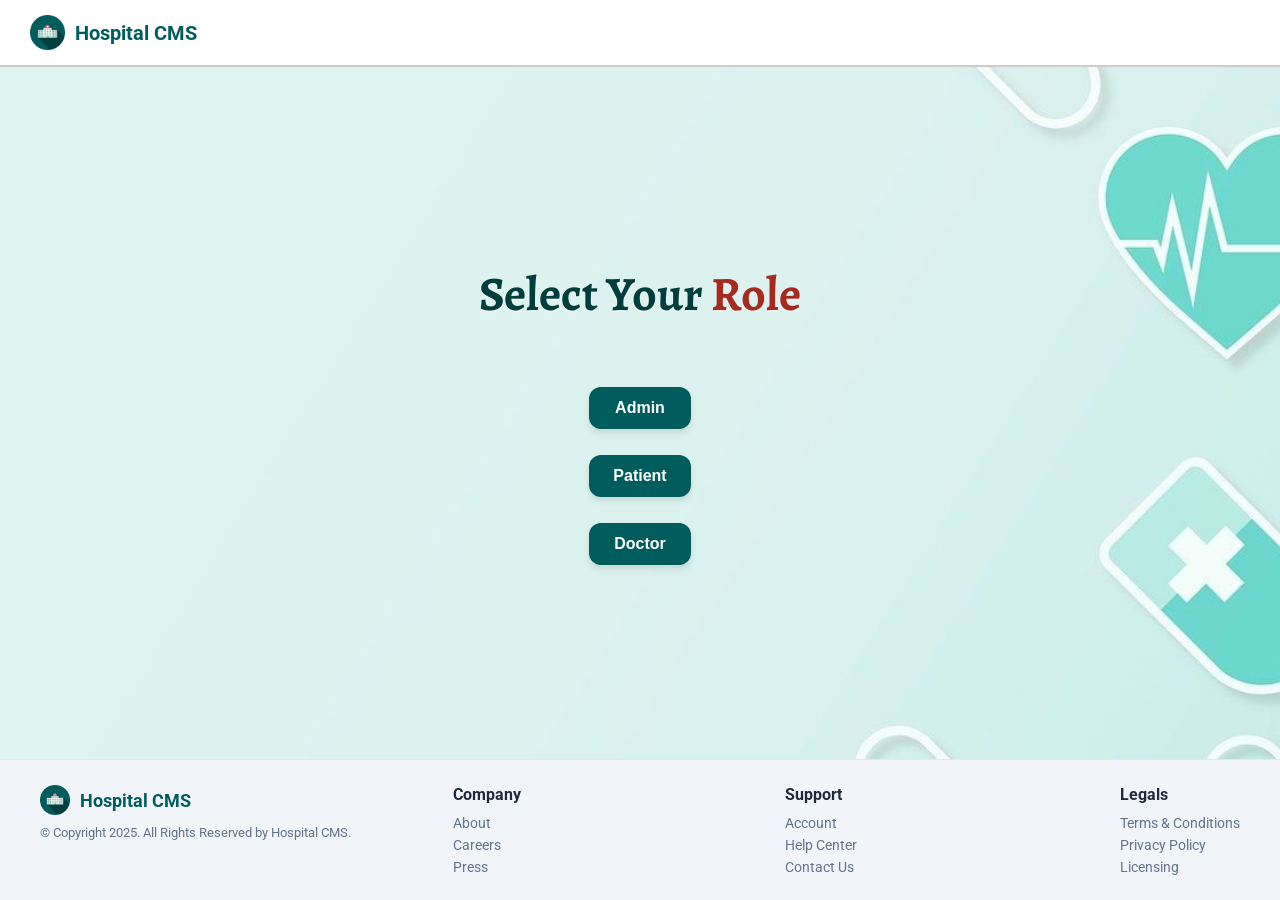
<file: app/src/main/resources/static/index.html>
<!DOCTYPE html>
<html lang="en">

<head>
    <meta charset="UTF-8">
    <meta name="viewport" content="width=device-width, initial-scale=1.0">
    <link rel="icon" type="image/png" href="./assets/images/logo/logo.png" />
    <title>Hospital CMS - Select Role</title>
    <!-- Google Fonts for Alegreya and Roboto -->
    <link rel="preconnect" href="https://fonts.googleapis.com">
    <link rel="preconnect" href="https://fonts.gstatic.com" crossorigin>
    <link href="https://fonts.googleapis.com/css2?family=Alegreya:wght@700&family=Roboto:wght@400;500;700&display=swap" rel="stylesheet">
    
    <link rel="stylesheet" href="./assets/css/index.css">
    <link rel="stylesheet" href="./assets/css/style.css">
    <script src="./js/util.js" defer></script>
    <script src="./js/render.js" defer></script>
    <script src="./js/components/header.js" defer></script>
    <script src="./js/components/footer.js" defer></script>
</head>

<body>
    <div class="container">
        <div class="wrapper">
            <div id="header"></div>
            <main class="main-content">
                <h2>Select Your <span>Role</span></h2>
                <div class="role-buttons">
                    <button id="adminLogin" class="btn dashboard-btn">Admin</button>
                    <button id="patientLogin" class="btn dashboard-btn">Patient</button>
                    <button id="doctorLogin" class="btn dashboard-btn">Doctor</button>
                </div>
            </main>
            <div id="footer"></div>
        </div>
    </div>

    <!-- Modal para login -->
    <div id="modal" class="modal" style="display: none;">
        <div class="modal-content">
            <span id="closeModal" class="close">&times;</span>
            <div id="modal-body"></div>
        </div>
    </div>

    <!-- Official ES module script -->
    <script type="module" src="./js/services/index.js" defer></script>

    <!-- Interactive script supporting local file:/// preview without CORS restrictions -->
    <script>
        document.addEventListener('DOMContentLoaded', function () {
            function showModal(content) {
                const modal = document.getElementById('modal');
                const modalBody = document.getElementById('modal-body');
                if (modal && modalBody) {
                    modalBody.innerHTML = content;
                    modal.style.display = 'block';
                }
            }

            function closeModal() {
                const modal = document.getElementById('modal');
                if (modal) modal.style.display = 'none';
            }

            const closeBtn = document.getElementById('closeModal');
            if (closeBtn) closeBtn.onclick = closeModal;

            window.onclick = function (event) {
                const modal = document.getElementById('modal');
                if (event.target === modal) closeModal();
            };

            const adminBtn = document.getElementById('adminLogin');
            if (adminBtn) {
                adminBtn.addEventListener('click', function () {
                    showModal(`
                        <h2>Admin Login</h2>
                        <input type="text" id="username" placeholder="Username" class="input-field" value="admin" />
                        <input type="password" id="password" placeholder="Password" class="input-field" value="admin123" />
                        <button class="dashboard-btn" id="adminSubmitBtn" style="width: 100%;">Login</button>
                    `);
                    document.getElementById('adminSubmitBtn').onclick = function () {
                        localStorage.setItem("userRole", "admin");
                        localStorage.setItem("token", "dummy-admin-token");
                        alert("¡Inicio de sesión exitoso como Administrador!");
                        window.location.href = "./pages/patientDashboard.html";
                    };
                });
            }

            const patientBtn = document.getElementById('patientLogin');
            if (patientBtn) {
                patientBtn.addEventListener('click', function () {
                    localStorage.setItem("userRole", "patient");
                    window.location.href = "./pages/patientDashboard.html";
                });
            }

            const doctorBtn = document.getElementById('doctorLogin');
            if (doctorBtn) {
                doctorBtn.addEventListener('click', function () {
                    showModal(`
                        <h2>Doctor Login</h2>
                        <input type="text" id="email" placeholder="Email" class="input-field" value="dr.adams@example.com" />
                        <input type="password" id="password" placeholder="Password" class="input-field" value="doctor123" />
                        <button class="dashboard-btn" id="doctorSubmitBtn" style="width: 100%;">Login</button>
                    `);
                    document.getElementById('doctorSubmitBtn').onclick = function () {
                        localStorage.setItem("userRole", "doctor");
                        localStorage.setItem("token", "dummy-doctor-token");
                        alert("¡Inicio de sesión exitoso como Doctor!");
                        window.location.href = "./pages/patientDashboard.html";
                    };
                });
            }
        });
    </script>
</body>

</html>
</file>
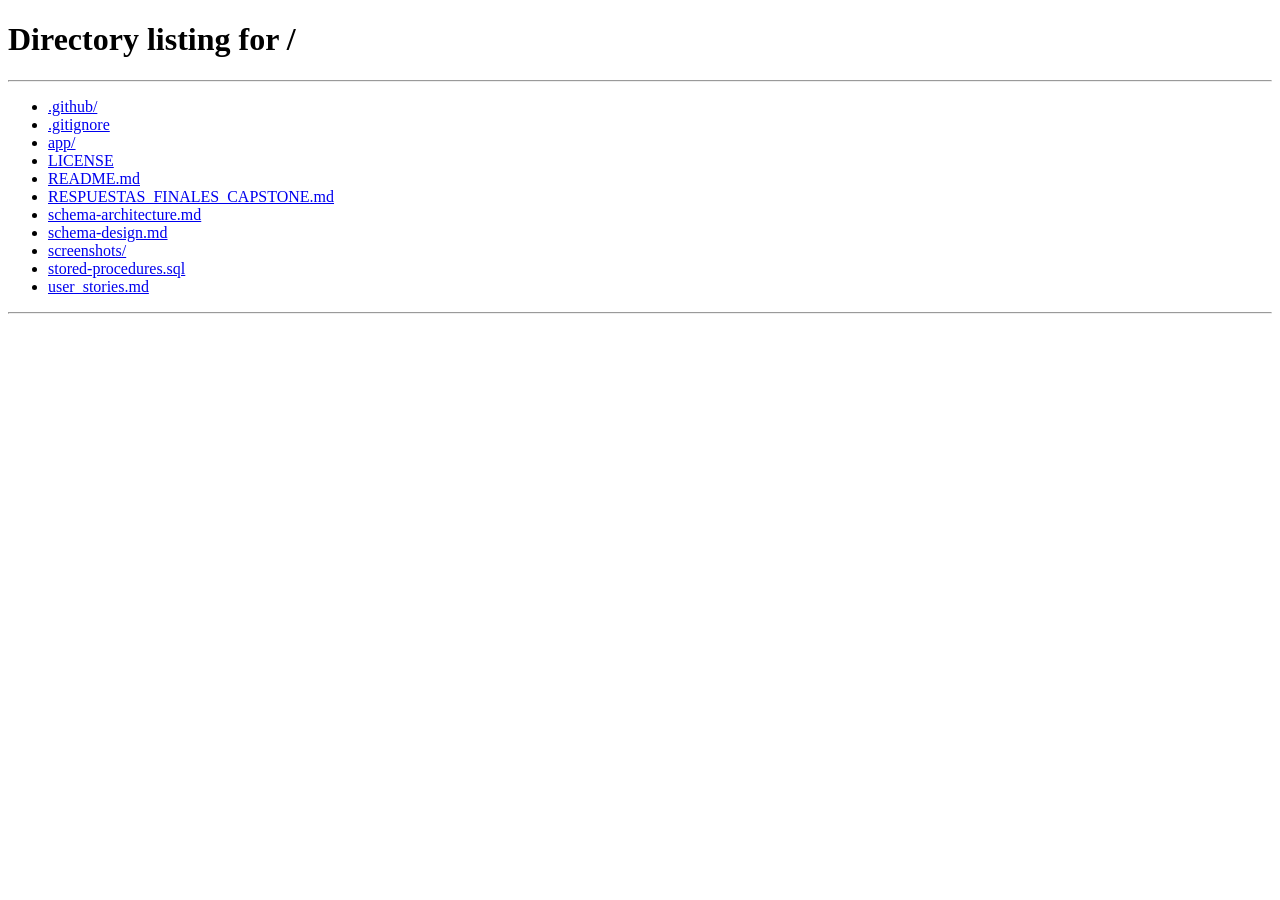
<file: app/src/main/resources/static/pages/addPrescription.html>
<!-- addPrescription.html -->
<!DOCTYPE html>
<html lang="en">

<head>
    <meta charset="UTF-8">
    <link rel="icon" type="image/svg+xml" href="../assets/images/logo/logo.png" />
    <title>DoctorDashboard</title>
    <link rel="stylesheet" href="../assets/css/adminDashboard.css">
    <link rel="stylesheet" href="../assets/css/doctorDashboard.css">
    <link rel="stylesheet" href="../assets/css/addPrescription.css">
    <link rel="stylesheet" href="../assets/css/style.css">
    <script src="../js/render.js" defer></script>
    <script src="../js/util.js" defer></script>
    <script src="../js/components/header.js" defer></script>
    <script src="../js/components/footer.js" defer></script>
    <script type="module" src = "../js/addPrescription.js"></script>

</head>

<body onload="renderContent()">
    <div class="container">
        <div class="wrapper">
            <div id="header"></div>
            <div class="main-content">
                <div class="form-container">
                    <h2 id="heading">Add <span>Prescription</span></h2>
                    <form>
                        <label for="patientName">Patient Name</label>
                        <input type="text" id="patientName" disabled>

                        <label for="medicines">Medicine Names</label>
                        <input type="text" id="medicines" placeholder="e.g. Paracetamol, Vitamin C" required>

                        <label for="dosage">Dosage Instructions</label>
                        <textarea id="dosage" rows="3"
                            placeholder="e.g - Paracetamol"></textarea>

                        <label for="notes">Additional Notes</label>
                        <textarea id="notes" rows="3"
                            placeholder="Any precautions or observations (optional)"></textarea>

                        <button type="submit" class="btn-primary" id="savePrescription">Add Prescription</button>
                        <button type="button" onclick="selectRole('doctor')" class="btn-secondary">Cancel</button>
                    </form>
                </div>
            </div>
            <div id="footer"></div>
        </div>
    </div>
</body>
</html>
</file>
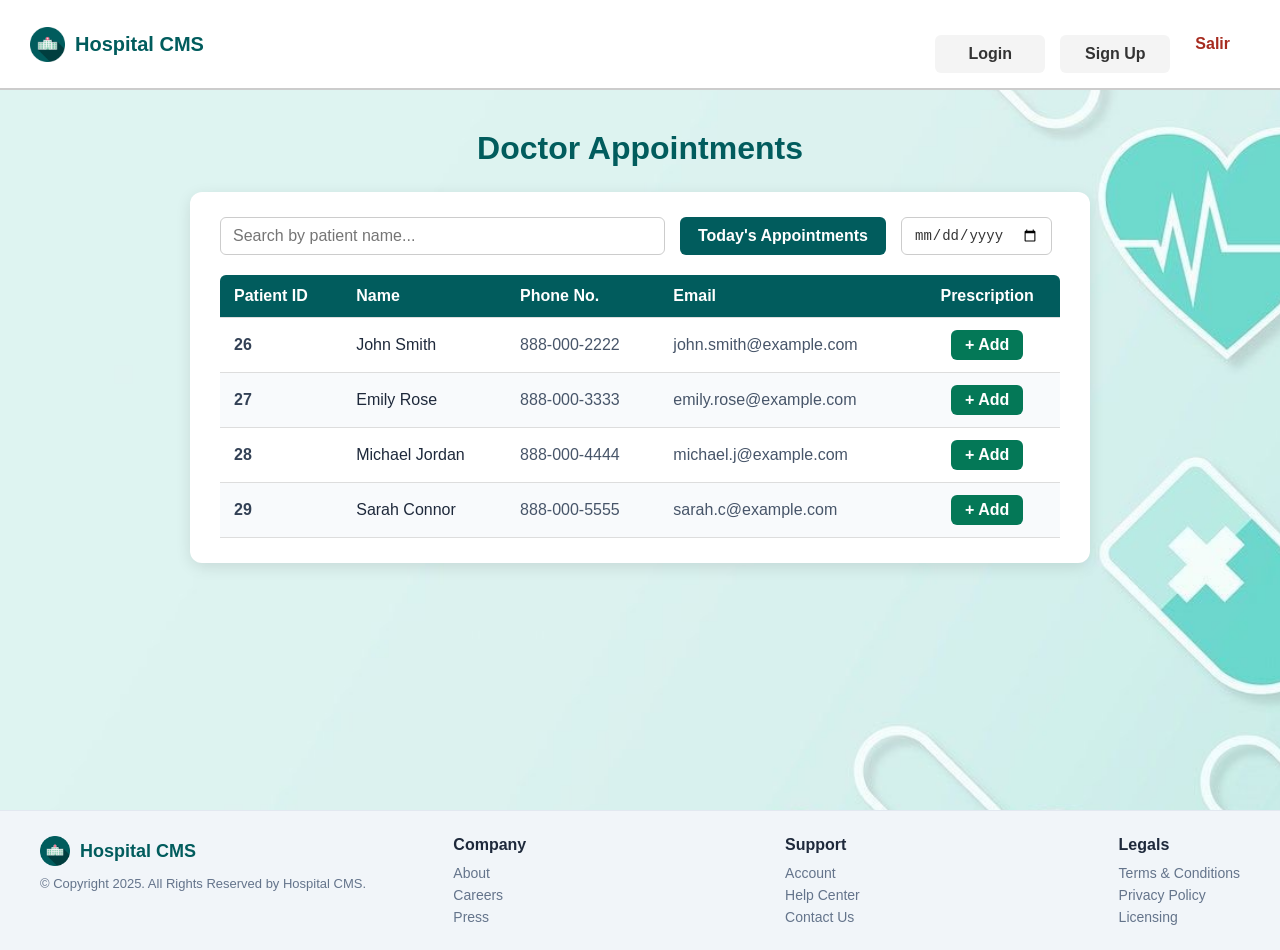
<file: app/src/main/resources/static/pages/doctorDashboard.html>
<!DOCTYPE html>
<html lang="en">

<head>
    <meta charset="UTF-8">
    <meta name="viewport" content="width=device-width, initial-scale=1.0">
    <link rel="icon" type="image/png" href="../assets/images/logo/logo.png" />
    <title>Hospital CMS - Doctor Dashboard</title>
    <link rel="stylesheet" href="../assets/css/adminDashboard.css">
    <link rel="stylesheet" href="../assets/css/doctorDashboard.css">
    <link rel="stylesheet" href="../assets/css/style.css">
    <script src="../js/render.js" defer></script>
    <script src="../js/util.js" defer></script>
    <script src="../js/components/header.js" defer></script>
    <script src="../js/components/footer.js" defer></script>
</head>

<body>
    <div class="container">
        <div class="wrapper">
            <div id="header"></div>
            <main class="main-content" style="padding: 40px; background-image: url('../assets/images/defineRole/index.png'); background-size: cover; background-position: center; background-repeat: no-repeat; min-height: 80vh;">
                <h2 style="color: #015c5d; margin-bottom: 25px;">Doctor Appointments</h2>
                <div style="max-width: 900px; width: 100%; margin: 0 auto; background: white; padding: 25px 30px; border-radius: 12px; box-shadow: 0 4px 15px rgba(0,0,0,0.1);">
                    <div class="filter-wrapper" style="display: flex; gap: 15px; align-items: center; margin-bottom: 20px; width: 100%;">
                        <input type="text" id="searchBar" class="searchBar" placeholder="Search by patient name..." style="flex: 1; height: 38px; padding: 8px 12px; border: 1px solid #ccc; border-radius: 6px; margin-bottom: 0;" />
                        <button id="todayButton" class="btn" style="background-color: #015c5d; color: white; padding: 10px 18px; border: none; border-radius: 6px; cursor: pointer; font-weight: bold; height: 38px; margin-top: 0; width: auto;">Today's Appointments</button>
                        <input type="date" id="datePicker" class="filter-select" style="padding: 8px 12px; border-radius: 6px; border: 1px solid #ccc; height: 38px; width: auto;" />
                    </div>
                    <table id="patientTable" class="table" style="width: 100%; border-collapse: collapse; margin-top: 15px;">
                        <thead>
                            <tr style="background-color: #015c5d; color: white;">
                                <th style="padding: 12px 14px; text-align: left; border-radius: 6px 0 0 0;">Patient ID</th>
                                <th style="padding: 12px 14px; text-align: left;">Name</th>
                                <th style="padding: 12px 14px; text-align: left;">Phone No.</th>
                                <th style="padding: 12px 14px; text-align: left;">Email</th>
                                <th style="padding: 12px 14px; text-align: center; border-radius: 0 6px 0 0;">Prescription</th>
                            </tr>
                        </thead>
                        <tbody id="patientTableBody">
                            <tr style="border-bottom: 1px solid #e2e8f0;">
                                <td style="padding: 12px 14px; text-align: left; font-weight: bold; color: #334155;">26</td>
                                <td style="padding: 12px 14px; text-align: left; color: #1e293b;">John Smith</td>
                                <td style="padding: 12px 14px; text-align: left; color: #475569;">888-000-2222</td>
                                <td style="padding: 12px 14px; text-align: left; color: #475569;">john.smith@example.com</td>
                                <td style="padding: 12px 14px; text-align: center;">
                                    <button class="btn" style="background-color: #047857; color: white; border: none; padding: 6px 14px; border-radius: 6px; cursor: pointer; font-weight: bold; width: auto; margin-top: 0;" onclick="alert('Recetario médico para John Smith')">+ Add</button>
                                </td>
                            </tr>
                            <tr style="border-bottom: 1px solid #e2e8f0; background-color: #f8fafc;">
                                <td style="padding: 12px 14px; text-align: left; font-weight: bold; color: #334155;">27</td>
                                <td style="padding: 12px 14px; text-align: left; color: #1e293b;">Emily Rose</td>
                                <td style="padding: 12px 14px; text-align: left; color: #475569;">888-000-3333</td>
                                <td style="padding: 12px 14px; text-align: left; color: #475569;">emily.rose@example.com</td>
                                <td style="padding: 12px 14px; text-align: center;">
                                    <button class="btn" style="background-color: #047857; color: white; border: none; padding: 6px 14px; border-radius: 6px; cursor: pointer; font-weight: bold; width: auto; margin-top: 0;" onclick="alert('Recetario médico para Emily Rose')">+ Add</button>
                                </td>
                            </tr>
                            <tr style="border-bottom: 1px solid #e2e8f0;">
                                <td style="padding: 12px 14px; text-align: left; font-weight: bold; color: #334155;">28</td>
                                <td style="padding: 12px 14px; text-align: left; color: #1e293b;">Michael Jordan</td>
                                <td style="padding: 12px 14px; text-align: left; color: #475569;">888-000-4444</td>
                                <td style="padding: 12px 14px; text-align: left; color: #475569;">michael.j@example.com</td>
                                <td style="padding: 12px 14px; text-align: center;">
                                    <button class="btn" style="background-color: #047857; color: white; border: none; padding: 6px 14px; border-radius: 6px; cursor: pointer; font-weight: bold; width: auto; margin-top: 0;" onclick="alert('Recetario médico para Michael Jordan')">+ Add</button>
                                </td>
                            </tr>
                            <tr style="border-bottom: 1px solid #e2e8f0; background-color: #f8fafc;">
                                <td style="padding: 12px 14px; text-align: left; font-weight: bold; color: #334155;">29</td>
                                <td style="padding: 12px 14px; text-align: left; color: #1e293b;">Sarah Connor</td>
                                <td style="padding: 12px 14px; text-align: left; color: #475569;">888-000-5555</td>
                                <td style="padding: 12px 14px; text-align: left; color: #475569;">sarah.c@example.com</td>
                                <td style="padding: 12px 14px; text-align: center;">
                                    <button class="btn" style="background-color: #047857; color: white; border: none; padding: 6px 14px; border-radius: 6px; cursor: pointer; font-weight: bold; width: auto; margin-top: 0;" onclick="alert('Recetario médico para Sarah Connor')">+ Add</button>
                                </td>
                            </tr>
                        </tbody>
                    </table>
                </div>
            </main>
            <div id="footer"></div>
        </div>
    </div>
</body>

</html>
</file>
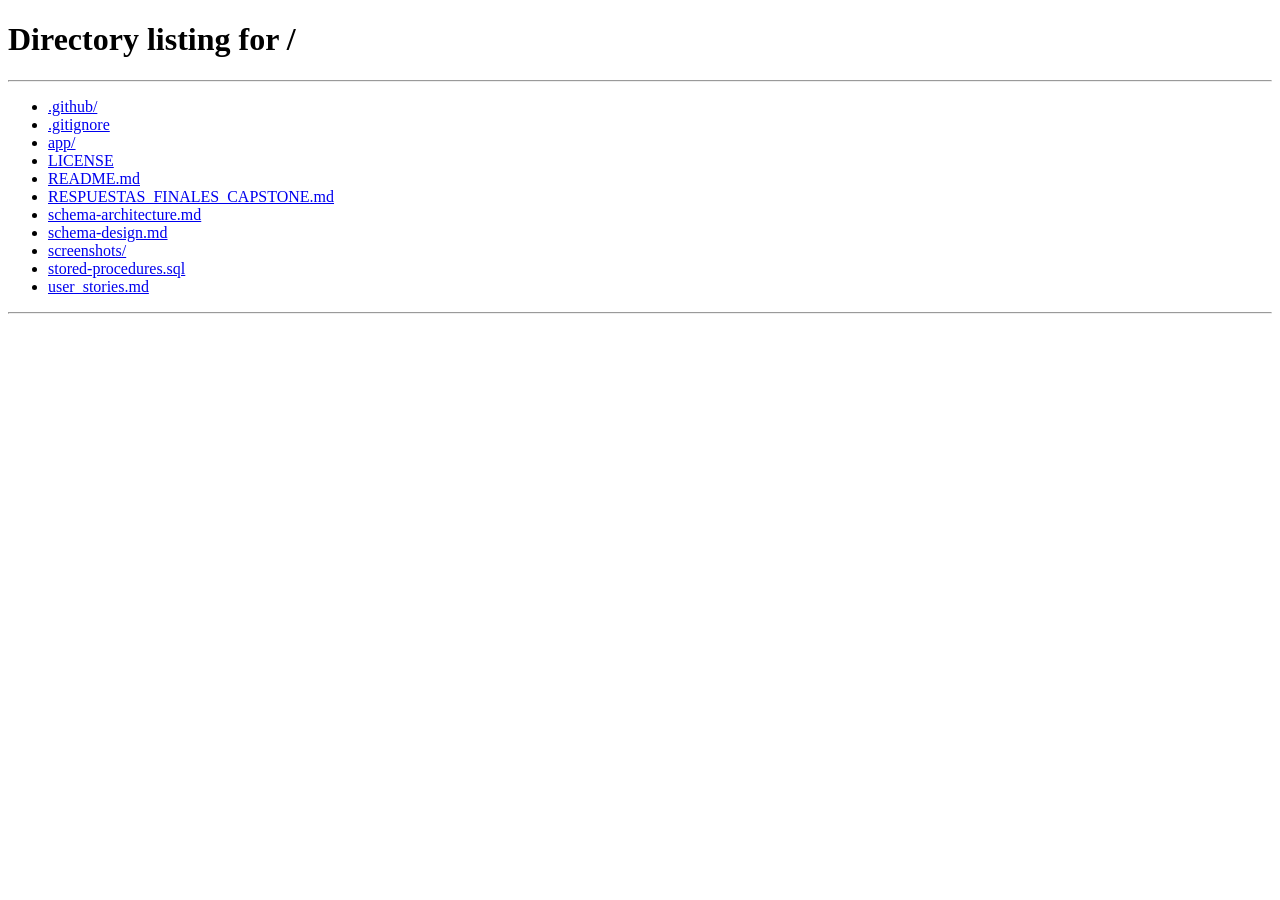
<file: app/src/main/resources/static/pages/loggedPatientDashboard.html>
<!-- loggedPatientDashboard.html -->
<!DOCTYPE html>
<html lang="en">
<head>
    <meta charset="UTF-8">
    <link rel="icon" type="image/svg+xml" href="../assets/images/logo/logo.png" />
    <title>LoggedPatientDashboard</title>
    <link rel = "stylesheet" href = "../assets/css/adminDashboard.css">
    <link rel = "stylesheet" href = "../assets/css/style.css">
    <link rel = "stylesheet" href = "../assets/css/patientDashboard.css">
    <script src = "../js/render.js" defer></script>
    <script src = "../js/util.js" defer></script>
    <script src = "../js/components/header.js" defer></script>
    <script src = "../js/components/footer.js" defer></script>
    <script type = "module" src = "../js/loggedPatient.js" defer></script>
</head>
<body onload="renderContent()">
    <div class="container">
        <div class="wrapper">
            <div id="header"></div>
            <main class="main-content">
                <input type="text" id="searchBar" class="searchBar" placeholder="Search Bar for custom output" />
                <div class="filter-wrapper">
                    <select class="filter-select" id="filterTime">
                        <option value="">Sort by Time</option>
                        <option value="AM">AM</option>
                        <option value="PM">PM</option>
                    </select>
                    <select class="filter-select" id="filterSpecialty">
                        <option value="">Filter by Specialty</option>
                        <option value="Cardiologist">Cardiologist</option>
                        <option value="Dermatologist">Dermatologist</option>
                        <option value="Neurologist">Neurologist</option>
                        <option value="Pediatrician">Pediatrician</option>
                        <option value="Orthopedic">Orthopedic</option>
                        <option value="Gynecologist">Gynecologist</option>
                        <option value="Psychiatrist">Psychiatrist</option>
                        <option value="Dentist">Dentist</option>
                        <option value="Ophthalmologist">Ophthalmologist</option>
                        <option value="Ent">ENT Specialist</option>
                        <option value="Urologist">Urologist</option>
                        <option value="Oncologist">Oncologist</option>
                        <option value="Gastroenterologist">Gastroenterologist</option>
                        <option value="General">General Physician</option>
                    </select>
                </div>
                <div id="content"></div>
            </main>
            <div id="footer"></div>
        </div>
    </div>
</body>
</html>
</file>
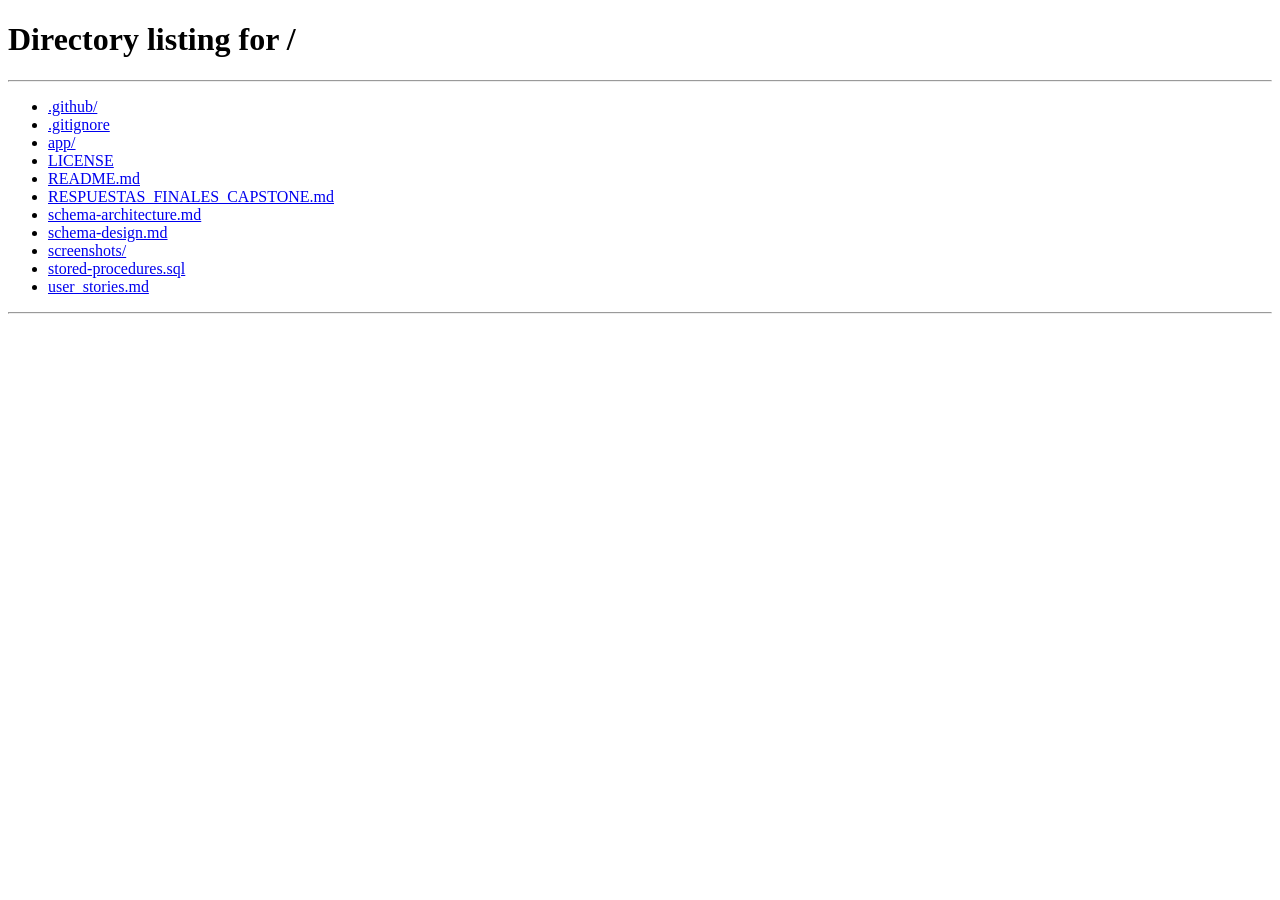
<file: app/src/main/resources/static/pages/patientAppointments.html>
<!-- patientAppointment.html -->
<!DOCTYPE html>
<html lang="en">

<head>
  <meta charset="UTF-8">
  <link rel="icon" type="image/svg+xml" href="../assets/images/logo/logo.png" />
  <title>Patient Appointments</title>
  <link rel="stylesheet" href="../assets/css/adminDashboard.css">
  <link rel="stylesheet" href="../assets/css/doctorDashboard.css">
  <link rel="stylesheet" href="../assets/css/style.css">
  <script src="../js/render.js" defer></script>
  <script src="../js/util.js" defer></script>
  <script src="../js/components/header.js" defer></script>
  <script src="../js/components/footer.js" defer></script>
  <script type="module" src="../js/patientAppointment.js" defer></script>
</head>

<body onload="renderContent()">
  <div class="container">
    <div class="wrapper">
      <div id="header"></div>
      <div class="main-content">
        <h2>Patient <span>Appointment</span></h2>
        <input type="text" id="searchBar" class="searchBar" placeholder="Search Bar for custom output" />
                <div class="filter-wrapper">
                    <select class="filter-select" id="appointmentFilter">
                        <option value="allAppointments">All Appointments</option>
                        <option value="future">Upcoming Appointments</option>
                        <option value="past">Past Appointments</option>
                    </select>
                </div>
        <table id="patientTable">
          <thead class="table-header">
            <tr>
              <th>Patient Name</th>
              <th>Doctor Name</th>
              <th>Date</th>
              <th>Time</th>
              <th>Actions</th>
            </tr>
          </thead>
          <tbody id="patientTableBody">
            <!-- rows will be inserted here dynamically -->
          </tbody>
        </table>
      </div>
      <div id="footer"></div>
    </div>
  </div>
</body>
</html>
</file>
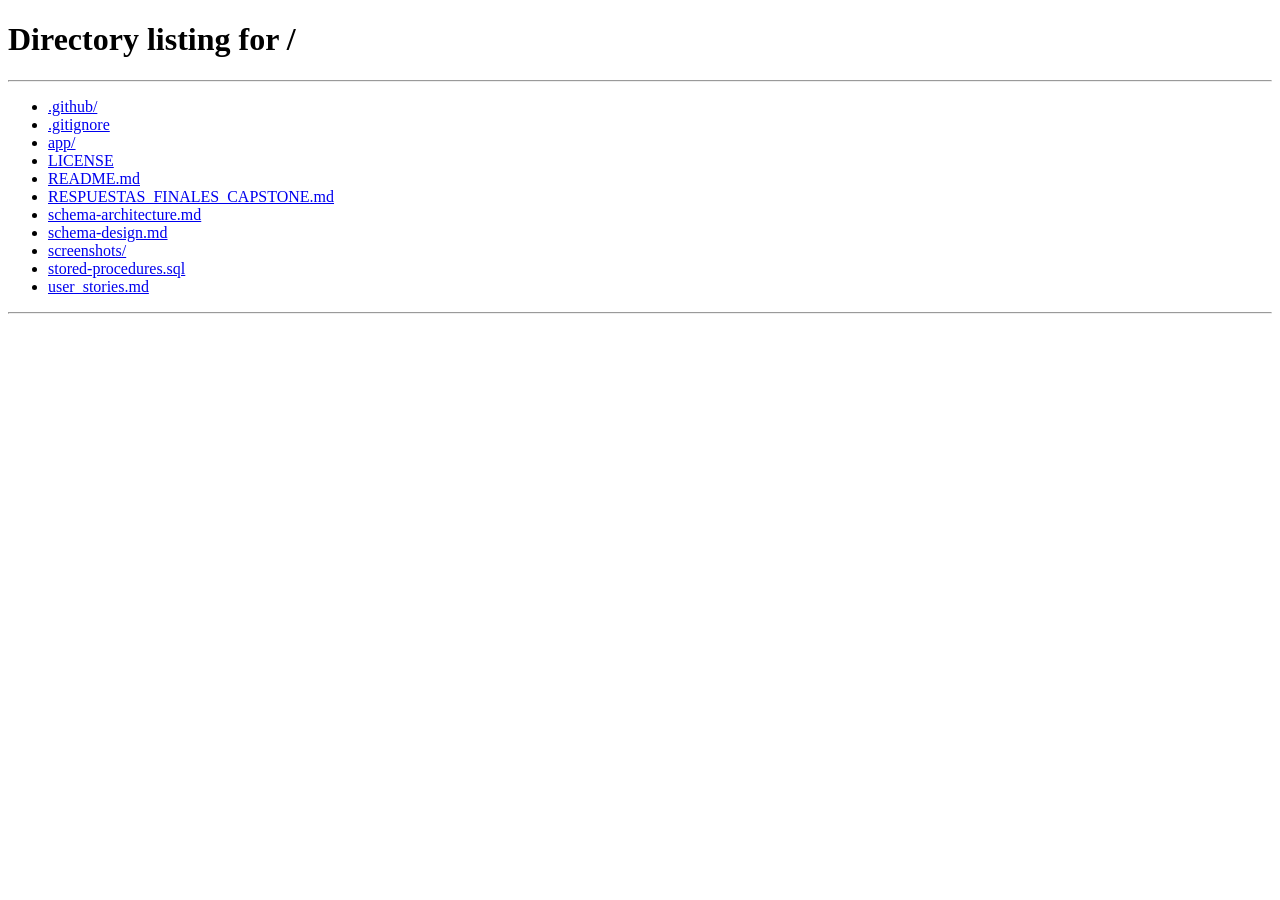
<file: app/src/main/resources/static/pages/patientDashboard.html>
<!-- patientDashboard.html -->
<!DOCTYPE html>
<html lang="en">

<head>
    <meta charset="UTF-8">
    <link rel="icon" type="image/svg+xml" href="../assets/images/logo/logo.png" />
    <title>PatientDashboard</title>
    <link rel="stylesheet" href="../assets/css/adminDashboard.css">
    <link rel="stylesheet" href="../assets/css/style.css">
    <link rel="stylesheet" href="../assets/css/patientDashboard.css">
    <script src="../js/render.js" defer></script>
    <script src="../js/util.js" defer></script>
    <script src="../js/components/header.js" defer></script>
    <script src="../js/components/footer.js" defer></script>
    <script type="module" src="../js/components/modals.js"></script>
</head>

<body onload="renderContent()">
    <div class="container">
        <div class="wrapper">
            <div id="header"></div>
            <main class="main-content">
                <input type="text" id="searchBar" class="searchBar" placeholder="Search Bar for custom output" />
                <div class="filter-wrapper">
                    <select class="filter-select" id="filterTime">
                        <option value="">Sort by Time</option>
                        <option value="AM">AM</option>
                        <option value="PM">PM</option>
                    </select>
                    <select class="filter-select" id="filterSpecialty">
                        <option value="">Filter by Specialty</option>
                        <option value="Cardiologist">Cardiologist</option>
                        <option value="Dermatologist">Dermatologist</option>
                        <option value="Neurologist">Neurologist</option>
                        <option value="Pediatrician">Pediatrician</option>
                        <option value="Orthopedic">Orthopedic</option>
                        <option value="Gynecologist">Gynecologist</option>
                        <option value="Psychiatrist">Psychiatrist</option>
                        <option value="Dentist">Dentist</option>
                        <option value="Ophthalmologist">Ophthalmologist</option>
                        <option value="Ent">ENT Specialist</option>
                        <option value="Urologist">Urologist</option>
                        <option value="Oncologist">Oncologist</option>
                        <option value="Gastroenterologist">Gastroenterologist</option>
                        <option value="General">General Physician</option>
                    </select>
                </div>
                <div id="content"></div>
            </main>
            <div id="footer"></div>
        </div>
    </div>
    <div id="modal" class="modal">
        <div class="modal-content">
            <span class="close" id="closeModal">&times;</span>
            <div id="modal-body"></div>
        </div>
    </div>
    <script type="module" src="../js/patientDashboard.js" defer></script>
    <script>
        // Persistent doctor management with localStorage
        function getStoredDoctors() {
            let docs = null;
            try {
                const raw = localStorage.getItem("cmsDoctors");
                if (raw) docs = JSON.parse(raw);
            } catch(e) {}

            if (!docs || docs.length === 0) {
                docs = [
                    { id: 100, name: "Dr. Joss Cia Kirk", specialty: "Neurologist", email: "dr.joss@example.com", phone: "5678905432", availableTimes: ["09:00-10:00", "11:00-12:00", "14:00-15:00"] },
                    { id: 1, name: "Dr. Emily Adams", specialty: "Cardiologist", email: "dr.adams@example.com", availableTimes: ["09:00-10:00", "10:00-11:00", "14:00-15:00"] },
                    { id: 2, name: "Dr. Mark Johnson", specialty: "Neurologist", email: "dr.johnson@example.com", availableTimes: ["10:00-11:00", "11:00-12:00", "15:00-16:00"] },
                    { id: 3, name: "Dr. Sarah Lee", specialty: "Orthopedic", email: "dr.lee@example.com", availableTimes: ["09:00-10:00", "14:00-15:00", "16:00-17:00"] },
                    { id: 4, name: "Dr. Tom Wilson", specialty: "Pediatrician", email: "dr.wilson@example.com", availableTimes: ["09:00-10:00", "10:00-11:00", "15:00-16:00"] },
                    { id: 5, name: "Dr. Alice Brown", specialty: "Dermatologist", email: "dr.brown@example.com", availableTimes: ["09:00-10:00", "11:00-12:00", "14:00-15:00"] },
                    { id: 6, name: "Dr. Taylor Grant", specialty: "General", email: "dr.taylor@example.com", availableTimes: ["09:00-10:00", "10:00-11:00", "16:00-17:00"] }
                ];
                localStorage.setItem("cmsDoctors", JSON.stringify(docs));
            }
            return docs;
        }

        function renderAllDoctorCards(customList) {
            const content = document.getElementById("content");
            if (!content) return;
            const docs = customList || getStoredDoctors();
            content.innerHTML = "";
            const role = localStorage.getItem("userRole") || "patient";

            docs.forEach(doc => {
                const card = document.createElement("div");
                card.className = "doctor-card";
                card.innerHTML = `
                    <div class="doctor-info">
                        <h3>${doc.name}</h3>
                        <p><strong>Specialization:</strong> ${doc.specialty}</p>
                        <p><strong>Email:</strong> ${doc.email}</p>
                        <p><strong>Available:</strong> ${(doc.availableTimes || ["09:00-10:00", "14:00-15:00"]).join(", ")}</p>
                    </div>
                    <div class="card-actions">
                        ${role === "admin" 
                            ? `<button style="background: #dc2626; color: white; border: none; padding: 10px; border-radius: 6px; cursor: pointer; width: 100%; font-weight: bold;" onclick="deleteStoredDoctor(${doc.id})">Delete</button>` 
                            : `<button style="background: #015c5d; color: white; border: none; padding: 10px; border-radius: 6px; cursor: pointer; width: 100%; font-weight: bold;" onclick="alert('Cita reservada con éxito con ${doc.name}')">Book Now</button>`
                        }
                    </div>
                `;
                content.appendChild(card);
            });
        }

        window.deleteStoredDoctor = function(id) {
            let docs = getStoredDoctors().filter(d => d.id !== id);
            localStorage.setItem("cmsDoctors", JSON.stringify(docs));
            renderAllDoctorCards();
        };

        window.renderAllDoctorCards = renderAllDoctorCards;

        window.addEventListener('DOMContentLoaded', function() {
            renderAllDoctorCards();

            const searchInput = document.getElementById("searchBar");
            const specialtySelect = document.getElementById("filterSpecialty");
            const timeSelect = document.getElementById("filterTime");

            function filterDocs() {
                const query = (searchInput ? searchInput.value : "").trim().toLowerCase();
                const spec = specialtySelect ? specialtySelect.value : "";
                const time = timeSelect ? timeSelect.value : "";

                const allDocs = getStoredDoctors();
                const filtered = allDocs.filter(d => {
                    const matchName = !query || d.name.toLowerCase().includes(query);
                    const matchSpec = !spec || d.specialty.toLowerCase() === spec.toLowerCase();
                    let matchTime = true;
                    if (time && d.availableTimes) {
                        const isAm = time === "AM";
                        matchTime = d.availableTimes.some(slot => {
                            const h = parseInt(slot.split("-")[0].split(":")[0]);
                            return isAm ? h < 12 : h >= 12;
                        });
                    }
                    return matchName && matchSpec && matchTime;
                });
                renderAllDoctorCards(filtered);
            }

            if (searchInput) searchInput.addEventListener("input", filterDocs);
            if (specialtySelect) specialtySelect.addEventListener("change", filterDocs);
            if (timeSelect) timeSelect.addEventListener("change", filterDocs);
        });
    </script>
</body>

</html>
</file>
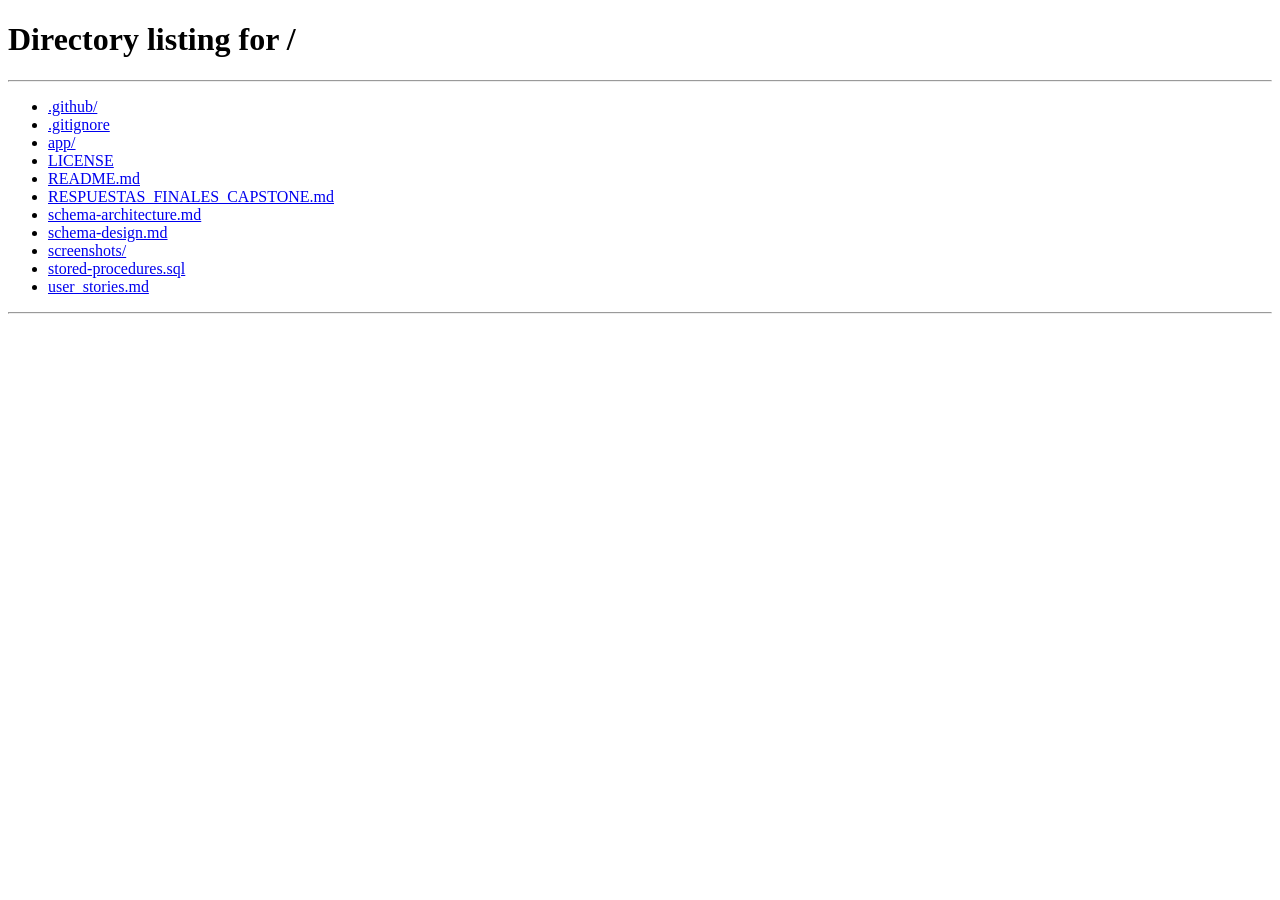
<file: app/src/main/resources/static/pages/patientRecord.html>
<!-- patientRecord.html -->
<!-- for doctor to see patient details -->
<!DOCTYPE html>
<html lang="en">
<head>
    <meta charset="UTF-8">
    <link rel="icon" type="image/svg+xml" href="../assets/images/logo/logo.png" />
    <title>DoctorDashboard</title>
    <link rel = "stylesheet" href = "../assets/css/adminDashboard.css">
    <link rel = "stylesheet" href = "../assets/css/doctorDashboard.css">
    <link rel = "stylesheet" href = "../assets/css/style.css">
    <script src = "../js/render.js" defer></script>
    <script src = "../js/util.js" defer></script>
    <script src = "../js/components/header.js" defer></script>
    <script src = "../js/components/footer.js" defer></script>
    <script type = "module" src = "../js/components/patientRecordRow.js" defer></script>
    <script type = "module" src = "../js/patientRecordServices.js" defer></script>
</head>
<body onload="renderContent()">
    <div class="container">
        <div class="wrapper">
            <div id="header"></div>
            <div class="main-content">
                <h2>Patient <span>Record</span></h2>
                <table id="patientTable">
                  <thead class="table-header">
                    <tr>
                      <th>Date</th>
                      <th>Appointment ID</th>
                      <th>Patient ID</th>
                      <th>Prescription</th>
                    </tr>
                  </thead>
                  <tbody id="patientTableBody"></tbody>
                </table>
              </div>
            <div id="footer"></div>
        </div>
    </div>

</body>  
</html>
</file>
<file: app/src/main/resources/static/assets/css/index.css>
/* this is the style sheet file for index.html */

/* Global Reset (*) */
* {
  margin: 0;
  padding: 0;
  box-sizing: border-box;
}

/* Base (html, body) */
html, body {
  height: 100%;
  font-family: 'Roboto', sans-serif;
  background-color: #f8fafc;
}

/* Container & Layout Wrapper (.wrapper) */
.container {
  min-height: 100vh;
  display: flex;
  flex-direction: column;
}

.wrapper {
  display: flex;
  flex-direction: column;
  min-height: 100vh;
}

/* Heading (h2) */
h2 {
  font-size: 48px;
  margin-bottom: 40px;
  color: #003e3e;
  font-weight: bold;
  font-family: 'Alegreya', 'Roboto', sans-serif;
  text-align: center;
  text-shadow: 0 1px 2px rgba(255, 255, 255, 0.8);
}

h2 span {
  color: #A62B1F;
}

/* Main Section (.main-content) */
.main-content {
  flex-grow: 1;
  padding: 40px 20px;
  display: flex;
  flex-direction: column;
  justify-content: center;
  align-items: center;
  text-align: center;
  background-image: url("../images/defineRole/index.png");
  background-size: cover;
  background-position: center;
  background-repeat: no-repeat;
  background-attachment: fixed;
}

/* Role Buttons Container */
.role-buttons {
  display: flex;
  flex-direction: column;
  align-items: center;
  gap: 16px;
  margin-top: 10px;
}

/* Buttons (button) */
button {
  background-color: #015c5d;
  color: white;
  border: none;
  border-radius: 12px;
  padding: 12px 24px;
  width: 220px;
  margin-top: 10px;
  cursor: pointer;
  font-size: 16px;
  font-weight: 600;
  box-shadow: 0 4px 6px rgba(0, 0, 0, 0.1);
  transition: background-color 0.3s ease, transform 0.15s ease, box-shadow 0.2s ease;
}

button:hover {
  background-color: #A62B1F;
  transform: translateY(-2px);
  box-shadow: 0 6px 12px rgba(0, 0, 0, 0.15);
}

button:active {
  transform: translateY(0);
}

/* Dashboard Buttons (.dashboard-btn) */
.dashboard-btn {
  background-color: #015c5d;
  color: white;
  border: none;
  border-radius: 12px;
  padding: 12px 24px;
  width: 220px;
  font-size: 16px;
  font-weight: 600;
  cursor: pointer;
  transition: background-color 0.3s ease, transform 0.15s ease;
}

.dashboard-btn:hover {
  background-color: #003e3e;
}

/* Modal styles for role login */
.modal {
  display: none;
  position: fixed;
  z-index: 1000;
  left: 0;
  top: 0;
  width: 100%;
  height: 100%;
  overflow: auto;
  background-color: rgba(0, 0, 0, 0.55);
  backdrop-filter: blur(2px);
}

.modal-content {
  background-color: #ffffff;
  margin: 10% auto;
  padding: 35px 40px;
  border-radius: 14px;
  box-shadow: 0 10px 25px rgba(0, 0, 0, 0.2);
  width: 90%;
  max-width: 420px;
  position: relative;
  animation: modalFadeIn 0.25s ease-out;
}

@keyframes modalFadeIn {
  from {
    opacity: 0;
    transform: translateY(-20px);
  }
  to {
    opacity: 1;
    transform: translateY(0);
  }
}

.modal-content h2 {
  font-size: 26px;
  margin-bottom: 25px;
  color: #015c5d;
  font-family: 'Roboto', sans-serif;
}

.close {
  color: #888;
  position: absolute;
  top: 15px;
  right: 20px;
  font-size: 28px;
  font-weight: bold;
  cursor: pointer;
  line-height: 1;
  transition: color 0.2s ease;
}

.close:hover,
.close:focus {
  color: #A62B1F;
}

.input-field {
  width: 100%;
  padding: 12px 14px;
  margin-bottom: 18px;
  border: 1px solid #cbd5e1;
  border-radius: 8px;
  font-size: 15px;
  outline: none;
  box-sizing: border-box;
  transition: border-color 0.2s ease, box-shadow 0.2s ease;
}

.input-field:focus {
  border-color: #015c5d;
  box-shadow: 0 0 0 3px rgba(1, 92, 93, 0.2);
}
</file>
<file: app/src/main/resources/static/assets/css/style.css>
/* This is the style sheet for global change across the files. */

/* style.css */
.header {
    display: flex;
    justify-content: space-between;
    align-items: center;
    background-color: #f4f4f4;
    color: #333;
    padding: 10px 20px;
    border-bottom: 2px solid #ccc;
    flex-wrap: wrap;
    min-height: 60px;
  }
  
  /* Logo section with image + title */
  .logo-link{
    display: flex;
    align-items: center;
    gap: 10px;
    
  }
  
  .logo-img {
    height: 40px;
    width: auto;
    max-width: 100%;
    object-fit: contain;
  }
  
  /* Logo text / slogan */
  .logo-title {
    font-size: 20px;
    font-weight: bold;
    color: #333;
  }
  
  /* Nav links styling */
  nav a {
    margin-left: 20px;
    margin-right: 20px;
    text-decoration: none;
    color: #333;
    font-weight: bold;
  }
  
  nav a:hover {
    color: #003e3e;
  }
  

  /* Responsive behavior */
  @media (max-width: 600px) {
    .header {
      flex-direction: column;
      align-items: flex-start;
    }
  
    nav {
      margin-top: 10px;
    }
  
    nav a {
      margin-left: 0;
      margin-right: 10px;
    }
  
    .logo-img {
      height: 30px;
    }
  
    .logo-title {
      font-size: 18px;
    }
  }

  .doctorHeader{
    margin-right: 30px
  }
  .doctorHeader:hover{
    color:#A62B1F;
  }
/* Footer Section */
.footer {
    background-color: #f4f4f4;
    color: #fff;
    padding: 40px 20px;
    border-top: 2px solid #f4f4f4;
    
  }
  
  .footer-container {
    display: flex;
    flex-wrap: wrap;
    justify-content: space-between;
    gap: 30px;
    max-width: 1200px;
    margin: 0 auto;
  }
  
  .footer-logo {
    flex: 1 1 250px;
    display: flex;
    flex-direction: column;
    align-items: flex-start;
    gap: 15px;
  }
  
  .footer-logo img {
    height: 50px;
    width: auto;
  }
  
  .footer-logo p {
    font-size: 14px;
    color: #0a0a23;
  }
  
  .footer-links {
    display: flex;
    flex: 2 1 500px;
    justify-content: space-between;
    flex-wrap: wrap;
    gap: 20px;
  }
  
  .footer-column {
    display: flex;
    flex-direction: column;
    gap: 10px;
  }
  
  .footer-column h4 {
    font-size: 16px;
    font-weight: bold;
    margin-bottom: 8px;
    color: #0a0a23;
  }
  
  .footer-column a {
    text-decoration: none;
    color: #0a0a23;
    font-size: 14px;
  }
  
  .footer-column a:hover {
    color: #003e3e;
    transition: color 0.3s ease;
  }
  
  /* Mobile Responsiveness */
  @media (max-width: 768px) {
    .footer-container {
      flex-direction: column;
      align-items: flex-start;
    }
  
    .footer-links {
      flex-direction: column;
      gap: 20px;
    }
  }
  

  .modal {
    display: none;
    position: fixed;
    z-index: 999;
    padding-top: 60px;
    left: 0;
    top: 0;
    width: 100%;
    height: 100%;
    background-color: rgba(0,0,0,0.6);
  }
  
  .modal-content {
    background-color: white;
    margin: auto;
    padding: 30px;
    border-radius: 10px;
    width: 400px;
    position: relative;
  }
  
  .modal-content h2{
    font-size: 32px;
  }

  .close {
    color: #aaa;
    position: absolute;
    right: 20px;
    top: 15px;
    font-size: 28px;
    font-weight: bold;
    cursor: pointer;
  }
  
  .close:hover {
    color: black;
  }



  .dashboard-btn{
    width: 100%;
  }

  .input-field {
    padding: 10px;
    border: 1px solid #ccc;
    font-size: 16px;
    margin-top: 10px;
    margin-bottom: 20px;
    width: 100%;
    appearance: none; /* Remove default OS styles */
    background-color: #fff;
    color: #333;
    cursor: pointer;
    border-radius: 8px;
  }
  
  .input-field:hover {
    border-color: #015c5d;
    background-color: #f0fdfd;
  }
  
  .input-field:focus {
    outline: none;
    border-color: #015c5d;
    box-shadow: 0 0 5px rgba(1, 92, 93, 0.5);
    filter: brightness(1.2);
  }
  
  .select-dropdown option {
    font-size: 16px;
    padding: 10px;
  }
  

  #content {
    display: grid;
    grid-template-columns: repeat(auto-fit, minmax(315px, 1fr));
    gap: 40px;
    padding: 20px;
  }

  .doctor-card {
    display: flex;
    flex-direction: column;
    justify-content: space-between;
    border: 1px solid #ddd;
    border-radius: 10px;
    width:auto;
    overflow: hidden;
    background-color: #fff;
    box-shadow: 0 4px 6px rgba(0,0,0,0.1);
    transition: transform 0.2s ease;
  }
  
  .doctor-card:hover {
    transform: scale(1.02);
  }
  
  .doctor-info {
    padding: 12px;
    flex-grow: 1;
  }
  
  .doctor-info h3 {
    margin-top: 30px;
    font-size: 24px;
    color: #015c5d;
  }
  
  .doctor-info p {
    margin: 20px 0px;
    font-size: 14px;
    color: #555;
  }
  
  .card-actions {
    background-color: #e28282;
    padding: 10px;
    text-align: center;
  }

  .card-actions:hover {
    background-color: #d26969;
  }
  
  .card-actions button {
    background: transparent;
    border: none;
    color: #fff;
    font-weight: bold;
    cursor: pointer;
  }
  
  .card-actions button:hover {
    color: #fff;
    border-color: #015c5d;
  }
  
  #roleSelector {
    width:auto;
    border-radius: 10px;
  }
  
  span {
    color : #A62B1F;
  }

  .searchBar{
    height: 30px;
    padding:20px;
    font-size: 16px;
    margin-bottom: 30px;
    border: 0.2px solid grey;
}

  .searchBar:focus{
    outline: none;
    border-color: #015c5d;
    box-shadow: 0 0 5px rgba(1, 92, 93, 0.697);
}

.filter-wrapper {
  width: 350px;
  display: flex;
  flex-direction: row;
  
}

.filter-select {
  margin-right: 8px;
  width: 100%;
  padding: 8px 12px;
  border: 1px solid #ccc;
  border-radius: 6px;
  background-color: #fff;
  color: #333;
  font-size: 14px;
  background-position: right 10px center;
  background-size: 16px 16px;
  cursor: pointer;
  transition: border-color 0.2s, box-shadow 0.2s;
}

.filter-select:focus {
  border-color: #015c5d;
  box-shadow: 0 0 5px rgba(1, 92, 93, 0.697);
  outline: none;
}

.availabilityLabel{
  margin-bottom: 8px;
}

.availability-container {
  margin-bottom: 1rem;
  
}

.checkbox-group {
  display: flex;
  flex-direction: column;
  gap: 1rem;
  margin-top: 1rem;
}

.checkbox-group label {
  font-weight: 500;
  cursor: pointer;
}

.checkbox-group input[type="checkbox"] {
  margin-right: 0.5rem;
  accent-color: #015c5db8; 
}
</file>
<file: app/src/main/resources/static/assets/css/adminDashboard.css>
/* this is the style sheet for the adminDashboard. */

/* Global Reset (*) */
* {
  margin: 0;
  padding: 0;
  box-sizing: border-box;
}

/* Base HTML & Body (html, body) */
html, body {
  height: 100%;
  font-family: Arial, sans-serif;
  background-color: #f8fafc;
}

/* Main Layout Wrapper (.wrapper) */
.wrapper {
  display: flex;
  flex-direction: column;
  min-height: 100vh;
}

/* Section Heading (h2) */
h2 {
  font-size: 32px;
  font-weight: bold;
  margin-bottom: 50px;
  color: #003e3e;
}

/* Main Content Section (.main-content) */
.main-content {
  flex-grow: 1;
  padding: 40px;
  display: flex;
  flex-direction: column;
  align-items: center;
  text-align: center;
  background-image: url("../images/defineRole/index.png");
  background-size: cover;
  background-position: center;
  background-repeat: no-repeat;
  background-attachment: fixed;
}

/* Primary Button (button) */
button {
  background-color: #A62B1F;
  color: white;
  border: none;
  border-radius: 12px;
  padding: 10px 20px;
  margin-top: 20px;
  width: 200px;
  cursor: pointer;
  font-size: 16px;
  transition: 0.2s ease;
}

button:hover {
  background-color: #A62B1F;
  opacity: 0.9;
}

/* Admin Button (.adminBtn) */
.adminBtn {
  background-color: #f4f4f4;
  color: #333;
  font-weight: bold;
  width: 110px;
  padding: 10px 0;
  border: none;
  cursor: pointer;
  border-radius: 6px;
  transition: color 0.2s ease;
}

.adminBtn:hover {
  color: #A62B1F;
}
</file>
<file: app/src/main/resources/static/assets/css/doctorDashboard.css>
/* This is the style sheet for the doctorDashboard.html */

.table-header {
  font-size: 24px;
  color: #015c5d;
  margin-bottom: 30px;
  margin-right: 0;
}

table {
  width: 100%;
  border-collapse: collapse;
  font-family: sans-serif;
  margin-top: 20px;
}

thead {
  background-color: rgba(51, 51, 51, 0.08);
  color: #333;
}

td, th {
  padding: 12px 16px;
  text-align: center;
  border-bottom: 1px solid #ddd;
}

tbody tr:nth-child(even) {
  background-color: rgba(249, 249, 249, 0.4);
}

tbody tr:nth-child(odd) {
  background-color: rgba(255, 255, 255, 0.75);
}

tbody tr:hover {
  background-color: rgba(1, 92, 93, 0.2);
}

.prescription-btn {
  width: 30px;
  height: 30px;
  cursor: pointer;
  transition: transform 0.2s ease, filter 0.2s ease;
}

.prescription-btn:hover {
  transform: scale(1.1);
  filter: brightness(1.2);
}

.prescription-btn:active {
  transform: scale(0.95);
}

.noPatientRecord {
  font-size: 16px;
  font-style: italic;
  color: #888;
}

.today-btn {
  margin-right: 10px;
  padding: 10px 16px;
  background-color: #015c5d;
  color: white;
  border: none;
  border-radius: 6px;
  cursor: pointer;
}

.date-picker {
  margin-left: 10px;
  margin-top: 13px;
  border-radius: 8px;
  padding: 6px 10px;
  height: 36px;
  border: 1px solid #ccc;
}
</file>
<file: app/src/main/resources/static/assets/css/addPrescription.css>
/* This is the stylesheet for the addPrescription.html */

.form-container {
    width: 100%; 
    max-width: 600px;
    background: #ffffffc8;
    margin: 50px auto;
    padding: 30px;
    border-radius: 15px;
    box-shadow: 0 4px 12px rgba(0, 0, 0, 0.1);
    animation: fadeIn 0.5s ease-in-out;
  }

  .container h2 {
    text-align: center;
    color: #222;
    font-size: 28px;
    margin-bottom: 25px;
  }

  .container h2 span {
    color: #A62B1F;
  }

  label {
    display: block;
    margin-bottom: 6px;
    font-weight: 500;
    color: #333;
    text-align: left;
    font-size: 13px;
  }

  input, textarea {
    width: 100%;
    padding: 12px;
    resize: vertical;
    margin-bottom: 20px;
    border: 1px solid #cccccc6e;
    border-radius: 8px;
    font-size: 15px;
    outline: none;
    transition: 0.3s;
    font-family: "Verdana";
  }

  input:focus, textarea:focus {
    border-color: #015c5d;
    box-shadow: 0 0 4px #a7f3d0;
    filter: brightness(1.5);
  }

  #patientName{
    background-color: #bdbcbc80;
  }
  .btn-primary {
    background-color: #047857;
    color: #fff;
    padding: 14px;
    width: 100%;
    border: none;
    border-radius: 8px;
    font-size: 16px;
    cursor: pointer;
    transition: 0.3s;
  }

  .btn-primary:hover {
    background-color: #065f46;
  }

  .btn-secondary {
    background-color: transparent;
    color: #333;
    border: 1px solid #ccc;
    padding: 12px;
    width: 100%;
    border-radius: 8px;
    font-size: 15px;
    margin-top: 12px;
    cursor: pointer;
  }

  .btn-secondary:hover{
    color: #fff;
  }

  @keyframes fadeIn {
    from { opacity: 0; transform: translateY(30px); }
    to   { opacity: 1; transform: translateY(0); }
  }
</file>
<file: app/src/main/resources/static/assets/css/patientDashboard.css>
/* This is the style sheet for the patientDashboard.html */
  .card-actions {
    background-color: #244557;
    padding: 10px;
    text-align: center;
  }

  .card-actions:hover{
    background-color: #1c3745;
  }
  .ripple-overlay {
    position: fixed;
    width: 20px;
    height: 20px;
    background-color: #1c3745;
    border-radius: 50%;
    z-index: 9999;
    transform: translate(-50%, -50%) scale(0);
    transition: transform 1s ease-out, opacity 1s ease;
  }
  
  .ripple-overlay.active {
    transform: translate(-50%, -50%) scale(150);
    opacity: 1;
  }
  
  .modalApp {
    position: fixed;
  bottom: -100%;
  left: 50%;
  transform: translateX(-50%);
  width: 50%;
  background: #fff;
  padding: 20px;
  z-index: 10000;
  transition: bottom 1.5s ease-in;
  box-shadow: 0 -5px 10px rgba(0, 0, 0, 0.3);
  border-radius: 10px 10px 0 0;
  text-align: center;
  }
  
  .modalApp.active {
    bottom: 0;
  }
  
  .modalApp h2 {
    margin-top: 20px;
  }
  
  .modalApp input {
    display: block;
    margin: 10px auto;
    padding: 10px;
    width: 90%;
    margin-bottom: 40px;
  }

  .modalApp select {
    display: block;
    margin: 10px auto;
    padding: 10px;
    width: 90%;
    margin-bottom: 40px;
  }
  
  .confirm-booking {
    padding: 10px 20px;
    background: #1c3745;
    color: #fff;
    border: none;
    cursor: pointer;
    
  
    
  }
  .confirm-booking:hover {
    filter: brightness(1.2);
    background-color: #1c3745;
  }
</file>
